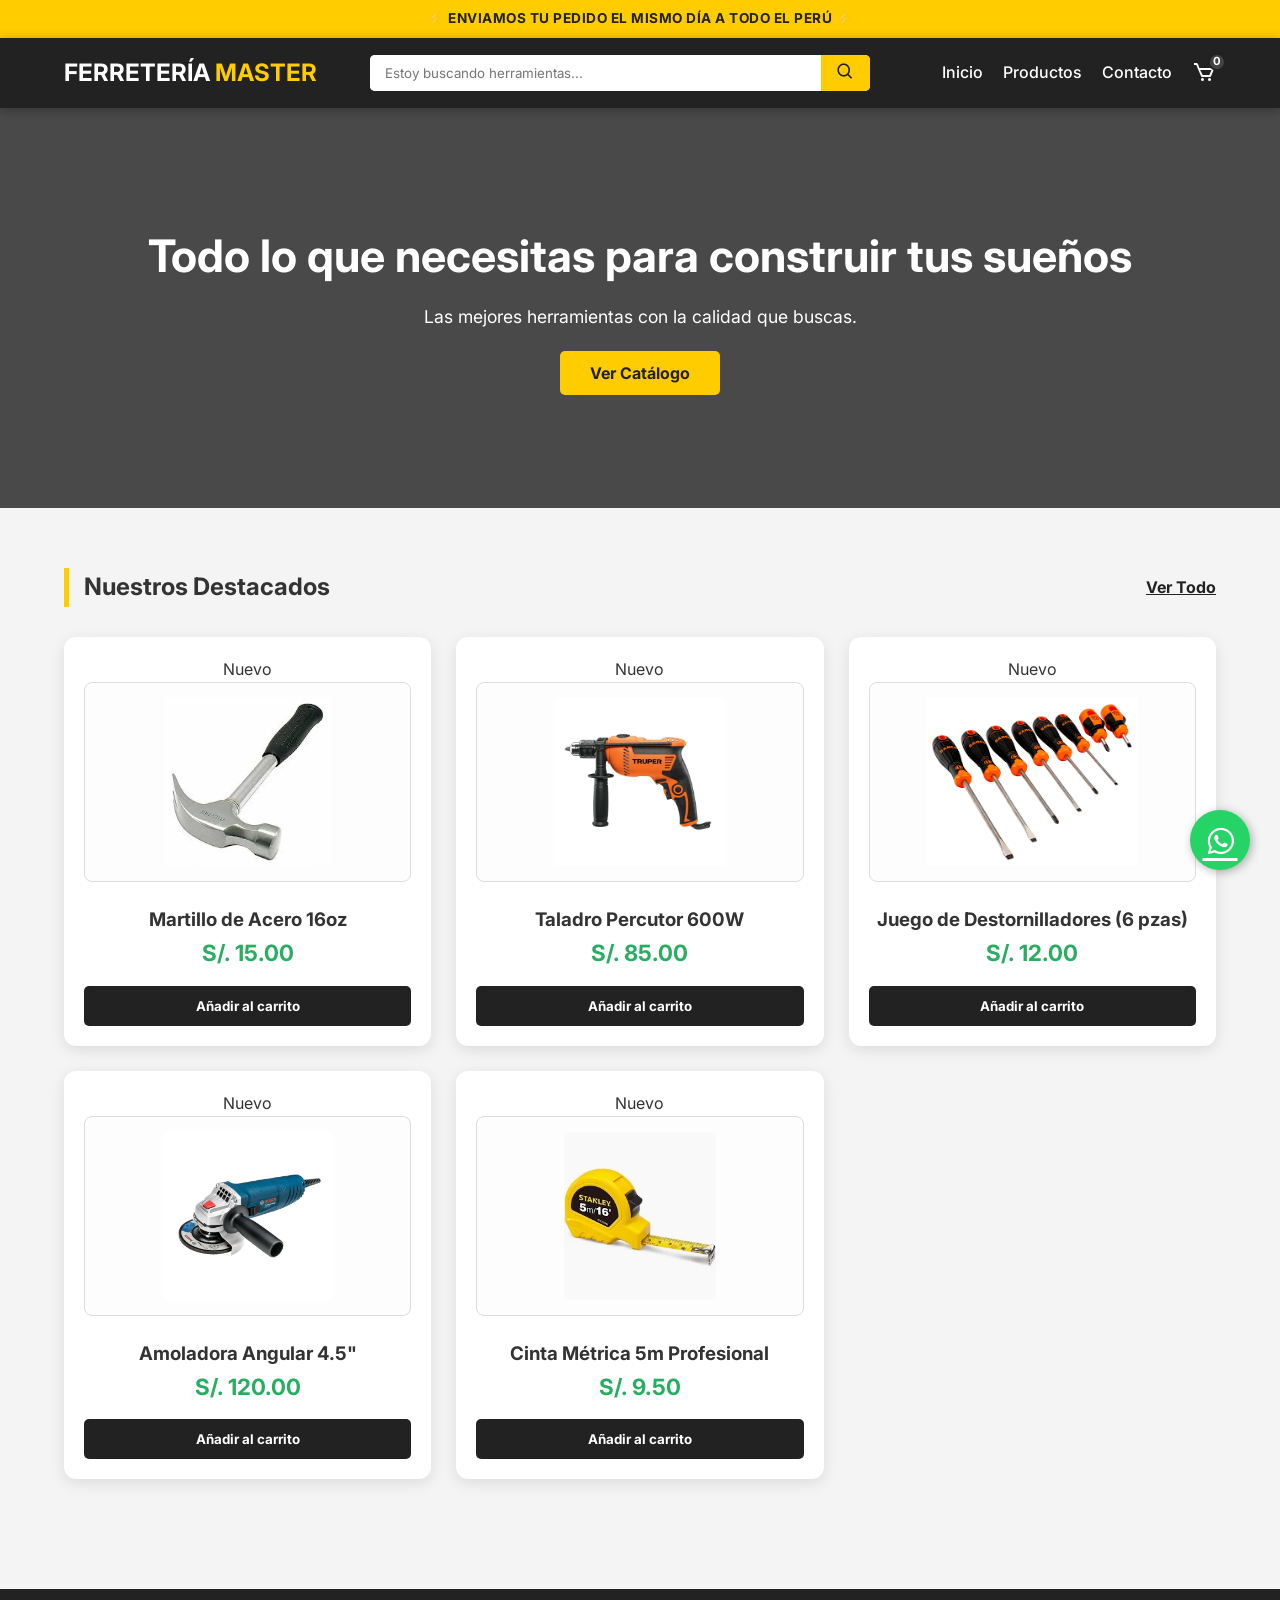
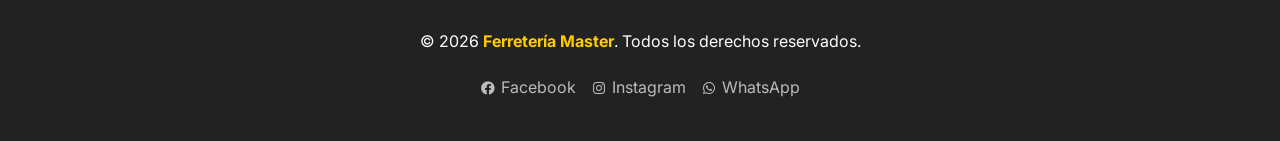
<file: index.html>
<!DOCTYPE html>
<html lang="es">
<head>
    <meta charset="UTF-8">
    <meta name="viewport" content="width=device-width, initial-scale=1.0">
    <title>Ferretería Master - Herramientas y Soluciones</title>
    <link href="https://fonts.googleapis.com/css2?family=Inter:wght@400;700&display=swap" rel="stylesheet">
    <link href='https://unpkg.com/boxicons@2.1.4/css/boxicons.min.css' rel='stylesheet'>
    <link rel="stylesheet" href="css/style.css">
</head>
<body>
    <div class="announcement-bar">
        <p>⚡ ENVIAMOS TU PEDIDO EL MISMO DÍA A TODO EL PERÚ ⚡</p>
    </div>

    <header>
        <nav>
            <div class="logo">Ferretería<span> Master</span></div>
            
            <div class="search-container">
                <input type="text" id="input-busqueda" placeholder="Estoy buscando herramientas...">
                <button id="btn-busqueda"><i class='bx bx-search'></i></button>
            </div>

            <ul>
                <li><a href="index.html">Inicio</a></li>
                <li><a href="#">Productos</a></li>
                <li><a href="#">Contacto</a></li>
                <li class="cart-menu">
                    <a href="carrito.html" class="cart-btn">
                        <i class='bx bx-cart'></i>
                        <span id="cart-count">0</span>
                    </a>
                </li>
            </ul>
        </nav>
    </header>

    <main>
        <section class="hero">
            <h1>Todo lo que necesitas para construir tus sueños</h1>
            <p>Las mejores herramientas con la calidad que buscas.</p>
            <button id="btn-explorar">Ver Catálogo</button>
        </section>

        <section class="productos">
            <div class="section-title">
                <h2>Nuestros Destacados</h2>
                <a href="#" id="ver-todo" class="view-all">Ver Todo</a>
            </div>
            <div class="grid-productos" id="lista-productos"></div>
        </section>
    </main>

    <a href="https://wa.me/981182158" class="whatsapp-float" target="_blank">
        <i class='bx bxl-whatsapp'></i>
    </a>

    <footer>
        <div class="footer-content">
            <p>&copy; 2026 <span>Ferretería Master</span>. Todos los derechos reservados.</p>
            <div class="socials">
                <a href="#"><i class='bx bxl-facebook-circle'></i> Facebook</a>
                <a href="#"><i class='bx bxl-instagram' ></i> Instagram</a>
                <a href="#"><i class='bx bxl-whatsapp' ></i> WhatsApp</a>
            </div>
        </div>
    </footer>

    <script src="js/script.js"></script>
</body>
</html>
</file>
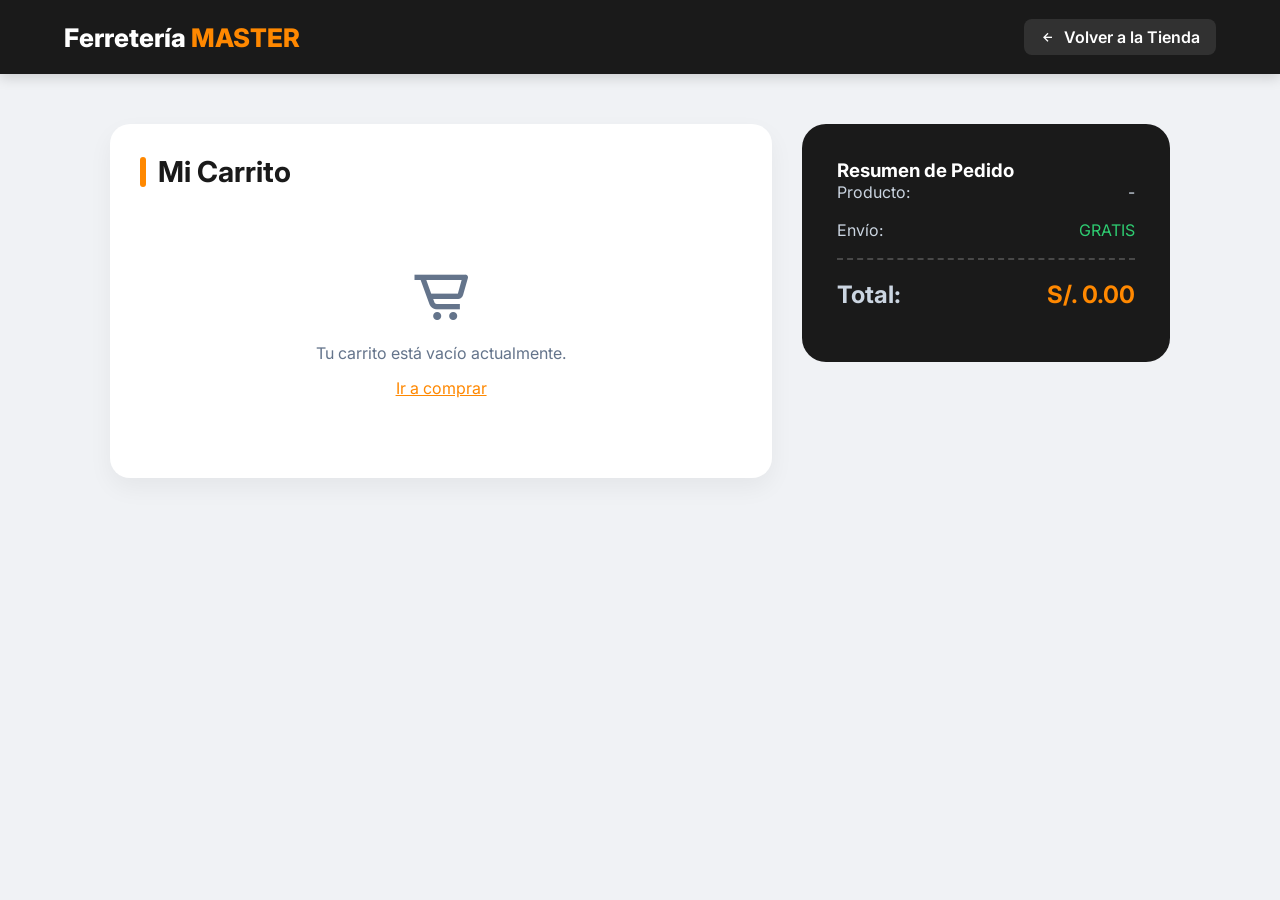
<file: carrito.html>
<!DOCTYPE html>
<html lang="es">
<head>
    <meta charset="UTF-8">
    <meta name="viewport" content="width=device-width, initial-scale=1.0">
    <title>Tu Carrito - Ferretería Master</title>
    <link href="https://fonts.googleapis.com/css2?family=Inter:wght@400;600;700&display=swap" rel="stylesheet">
    <link href='https://unpkg.com/boxicons@2.1.4/css/boxicons.min.css' rel='stylesheet'>
    
    <style>
        :root {
            --primary: #ff8800; --primary-dark: #e67a00; --dark: #1a1a1a;
            --success: #2ecc71; --bg: #f0f2f5; --white: #ffffff;
        }

        * { margin: 0; padding: 0; box-sizing: border-box; font-family: 'Inter', sans-serif; }
        body { background-color: var(--bg); color: var(--dark); min-height: 100vh; }

        header {
            background: var(--dark); color: var(--white); padding: 1.2rem 5%;
            position: sticky; top: 0; z-index: 1000; box-shadow: 0 4px 12px rgba(0,0,0,0.15);
        }

        nav { display: flex; justify-content: space-between; align-items: center; max-width: 1200px; margin: 0 auto; }
        .logo { font-size: 1.6rem; font-weight: 800; }
        .logo span { color: var(--primary); }

        nav a {
            color: var(--white); text-decoration: none; font-weight: 600;
            display: flex; align-items: center; gap: 8px; background: rgba(255,255,255,0.1);
            padding: 8px 16px; border-radius: 8px; transition: 0.3s;
        }
        nav a:hover { background: var(--primary); color: var(--dark); }

        .cart-container {
            max-width: 1100px; margin: 50px auto; padding: 0 20px;
            display: grid; grid-template-columns: 1.8fr 1fr; gap: 30px;
        }

        .cart-section { background: var(--white); padding: 30px; border-radius: 20px; box-shadow: 0 10px 25px rgba(0,0,0,0.05); }
        h2 { font-size: 1.8rem; margin-bottom: 25px; display: flex; align-items: center; gap: 12px; }
        h2::before { content: ''; width: 6px; height: 30px; background: var(--primary); border-radius: 10px; }

        .cart-item {
            display: flex; align-items: center; justify-content: space-between;
            padding: 20px; background: #f8fafc; border-radius: 15px;
            margin-bottom: 15px; border: 1px solid #e2e8f0;
        }

        .item-info { display: flex; align-items: center; gap: 20px; }
        .item-info img { width: 90px; height: 90px; object-fit: contain; background: var(--white); border-radius: 12px; padding: 10px; }

        .item-details h4 { font-size: 1.1rem; color: var(--dark); margin-bottom: 4px; }
        .item-details p { color: var(--success); font-weight: 700; font-size: 1.2rem; }

        .btn-remove {
            color: #ef4444; background: #fee2e2; border: none; width: 40px; height: 40px;
            border-radius: 10px; cursor: pointer; display: flex; align-items: center; justify-content: center; font-size: 1.3rem;
            transition: all 0.3s;
        }
        .btn-remove:hover { background: #ef4444; color: white; }

        .cart-summary {
            background: var(--dark); color: var(--white); padding: 35px;
            border-radius: 24px; height: fit-content; position: sticky; top: 100px;
        }

        .summary-row { display: flex; justify-content: space-between; margin-bottom: 18px; color: #cbd5e1; }
        .summary-total { border-top: 2px dashed rgba(255,255,255,0.2); padding-top: 20px; font-size: 1.5rem; font-weight: 700; }
        .summary-total span:last-child { color: var(--primary); }

        .btn-checkout {
            width: 100%; background: var(--primary); color: var(--dark); border: none;
            padding: 18px; border-radius: 12px; font-weight: 800; cursor: pointer; margin-top: 30px;
            display: flex; align-items: center; justify-content: center; gap: 10px; transition: 0.3s;
        }
        .btn-checkout:hover { background: var(--primary-dark); transform: translateY(-2px); }

        .empty-cart {
            text-align: center; padding: 50px; color: #64748b;
        }
        .empty-cart i { font-size: 4rem; margin-bottom: 15px; display: block; }

        .modal-overlay {
            position: fixed; top: 0; left: 0; width: 100%; height: 100%;
            background: rgba(0,0,0,0.85); display: none; justify-content: center; align-items: center; z-index: 2000;
        }
        .modal-content { background: var(--white); padding: 40px; border-radius: 24px; text-align: center; max-width: 400px; }
        .modal-overlay.active { display: flex; }
    </style>
</head>
<body>

    <header>
        <nav>
            <div class="logo">Ferretería<span> MASTER</span></div>
            <a href="index.html"><i class='bx bx-left-arrow-alt'></i> Volver a la Tienda</a>
        </nav>
    </header>

    <main class="cart-container">
        <section class="cart-section">
            <h2>Mi Carrito</h2>
            <div id="items-contenedor"></div>
        </section>

        <section class="cart-summary">
            <h3>Resumen de Pedido</h3>
            <div class="summary-row">
                <span>Producto:</span>
                <span id="resumen-nombre">-</span>
            </div>
            <div class="summary-row">
                <span>Envío:</span>
                <span style="color: var(--success);">GRATIS</span>
            </div>
            <div class="summary-row summary-total">
                <span>Total:</span>
                <span id="total-txt">S/. 0.00</span>
            </div>
            <button class="btn-checkout" id="btn-comprar">
                <i class='bx bxs-zap'></i> COMPRAR AHORA
            </button>
        </section>
    </main>

    <div class="modal-overlay" id="modal-success">
        <div class="modal-content">
            <i class='bx bxs-check-circle' style="font-size: 5rem; color: var(--success); margin-bottom: 15px;"></i>
            <h2 style="margin-bottom: 10px;">¡Compra Exitosa!</h2>
            <p style="color: #64748b; margin-bottom: 25px;">Gracias, tu pedido ha sido procesado correctamente.</p>
            <button class="btn-checkout" onclick="cerrarYRegresar()">ACEPTAR</button>
        </div>
    </div>

    <script>
        function mostrarCarrito() {
            const contenedor = document.getElementById('items-contenedor');
            const resumenNombre = document.getElementById('resumen-nombre');
            const totalTxt = document.getElementById('total-txt');
            const btnComprar = document.getElementById('btn-comprar');
            
            const data = localStorage.getItem('productoCarrito');
            console.log('Datos en carrito.html:', data);
            
            if (data && data !== 'null' && data !== 'undefined') {
                try {
                    const producto = JSON.parse(data);
                    
                    if (producto && producto.nombre) {
                        contenedor.innerHTML = `
                            <div class="cart-item">
                                <div class="item-info">
                                    <img src="${producto.img || 'https://via.placeholder.com/90'}" alt="${producto.nombre}" onerror="this.src='https://via.placeholder.com/90'">
                                    <div class="item-details">
                                        <h4>${producto.nombre}</h4>
                                        <p>${producto.precio || 'S/. 0.00'}</p>
                                    </div>
                                </div>
                                <button class="btn-remove" onclick="eliminarItem()">
                                    <i class='bx bx-trash'></i>
                                </button>
                            </div>
                        `;
                        
                        resumenNombre.innerText = producto.nombre;
                        totalTxt.innerText = producto.precio || 'S/. 0.00';
                        btnComprar.style.display = 'flex';
                        return;
                    }
                } catch (e) {
                    console.error('Error:', e);
                }
            }
            
            // Carrito vacío
            contenedor.innerHTML = `
                <div class="empty-cart">
                    <i class='bx bx-cart-alt'></i>
                    <p>Tu carrito está vacío actualmente.</p>
                    <a href="index.html" style="display: inline-block; margin-top: 15px; color: var(--primary);">Ir a comprar</a>
                </div>
            `;
            btnComprar.style.display = 'none';
        }
        
        function eliminarItem() {
            localStorage.removeItem('productoCarrito');
            mostrarCarrito();
        }
        
        function cerrarYRegresar() {
            localStorage.removeItem('productoCarrito');
            window.location.href = "index.html";
        }
        
        document.addEventListener('DOMContentLoaded', () => {
            mostrarCarrito();
            
            const btnComprar = document.getElementById('btn-comprar');
            if (btnComprar) {
                btnComprar.onclick = function() {
                    const data = localStorage.getItem('productoCarrito');
                    if (!data || data === 'null') return;
                    
                    this.innerHTML = "<i class='bx bx-loader-alt bx-spin'></i> PROCESANDO...";
                    this.disabled = true;
                    
                    setTimeout(() => {
                        document.getElementById('modal-success').classList.add('active');
                        this.disabled = false;
                    }, 1000);
                };
            }
        });
    </script>
</body>
</html>
</file>
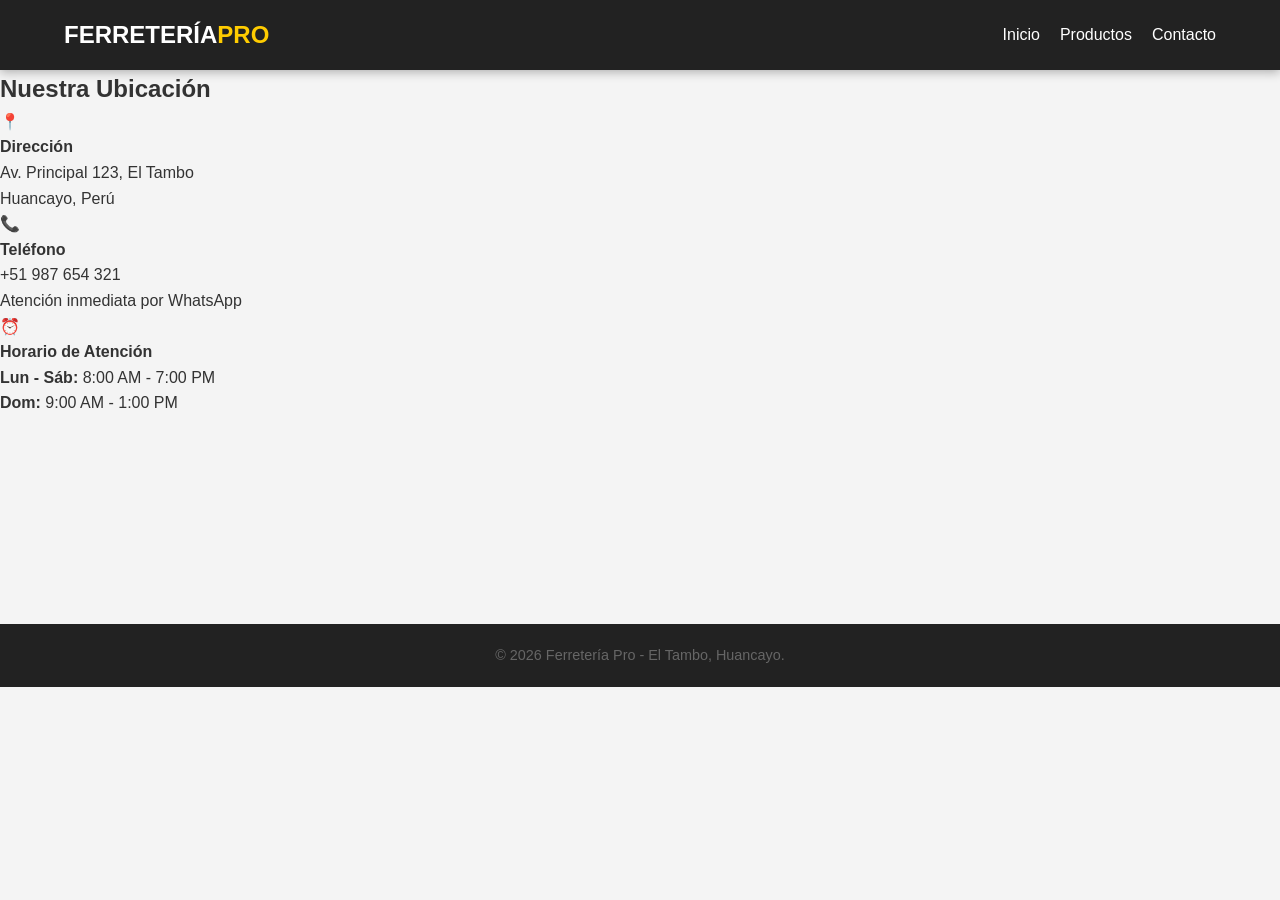
<file: contacto.html>
<!DOCTYPE html>
<html lang="es">
<head>
    <meta charset="UTF-8">
    <meta name="viewport" content="width=device-width, initial-scale=1.0">
    <title>Contacto - Ferretería Pro</title>
    <link rel="stylesheet" href="css/style.css">
</head>
<body>
    <header>
        <nav>
            <div class="logo">Ferretería<span>Pro</span></div>
            <ul>
                <li><a href="index.html">Inicio</a></li>
                <li><a href="productos.html">Productos</a></li>
                <li><a href="contacto.html" class="active">Contacto</a></li>
            </ul>
        </nav>
    </header>

    <main class="container">
        <section class="contacto-section">
            <h2 class="titulo-seccion">Nuestra Ubicación</h2>
            
            <div class="contacto-grid-profesional">
                <div class="info-container">
                    <div class="info-card">
                        <div class="info-icon">📍</div>
                        <div class="info-text">
                            <h4>Dirección</h4>
                            <p>Av. Principal 123, El Tambo</p>
                            <p>Huancayo, Perú</p>
                        </div>
                    </div>

                    <div class="info-card">
                        <div class="info-icon">📞</div>
                        <div class="info-text">
                            <h4>Teléfono</h4>
                            <p>+51 987 654 321</p>
                            <p>Atención inmediata por WhatsApp</p>
                        </div>
                    </div>

                    <div class="info-card">
                        <div class="info-icon">⏰</div>
                        <div class="info-text">
                            <h4>Horario de Atención</h4>
                            <p><strong>Lun - Sáb:</strong> 8:00 AM - 7:00 PM</p>
                            <p><strong>Dom:</strong> 9:00 AM - 1:00 PM</p>
                        </div>
                    </div>
                </div>

                <div class="mapa-container-profesional">
                    <iframe 
                        src="https://www.google.com/maps/embed?pb=!1m18!1m12!1m3!1d15603.242407636!2d-75.2281878!3d-12.056586!2m3!1f0!2f0!3f0!3m2!1i1024!2i768!4f13.1!3m3!1m2!1s0x910e9647248f219d%3A0xc3466f29630c799a!2sEl%20Tambo%2C%20Huancayo!5e0!3m2!1ses-419!2spe!4v1713990000000!5m2!1ses-419!2spe" 
                        width="100%" 
                        height="100%" 
                        style="border:0;" 
                        allowfullscreen="" 
                        loading="lazy" 
                        referrerpolicy="no-referrer-when-downgrade">
                    </iframe>
                </div>
            </div>
        </section>
    </main>

    <footer style="text-align: center; padding: 20px; color: #666; font-size: 0.9rem;">
        &copy; 2026 Ferretería Pro - El Tambo, Huancayo.
    </footer>

    <script src="js/script.js"></script>
</body>
</html>
</file>
<file: css/style.css>
/* Reset básico y Tipografía Moderna */
* {
    margin: 0;
    padding: 0;
    box-sizing: border-box;
    font-family: 'Inter', 'Segoe UI', Tahoma, Geneva, Verdana, sans-serif;
}

body {
    background-color: #f4f4f4;
    color: #333;
    line-height: 1.6;
}

/* --- 1. BARRA DE ANUNCIOS (NUEVO) --- */
.announcement-bar {
    background: #ffcc00;
    color: #222;
    text-align: center;
    padding: 8px 0;
    font-size: 0.85rem;
    font-weight: bold;
    letter-spacing: 0.5px;
}

/* Navegación Profesional */
header {
    background: #222;
    color: #fff;
    padding: 1rem 5%;
    position: sticky;
    top: 0;
    z-index: 1000;
    box-shadow: 0 2px 10px rgba(0,0,0,0.3);
}

nav {
    display: flex;
    justify-content: space-between;
    align-items: center;
    gap: 20px;
}

.logo {
    font-size: 1.5rem;
    font-weight: bold;
    text-transform: uppercase;
    white-space: nowrap;
}

.logo span {
    color: #ffcc00;
}

/* --- 2. BUSCADOR CENTRAL (NUEVO) --- */
.search-container {
    flex: 1;
    max-width: 500px;
    display: flex;
    background: white;
    border-radius: 5px;
    overflow: hidden;
}

.search-container input {
    width: 100%;
    padding: 10px 15px;
    border: none;
    outline: none;
    color: #333;
}

.search-container button {
    background: #ffcc00;
    border: none;
    padding: 0 15px;
    cursor: pointer;
    color: #222;
    font-size: 1.2rem;
    transition: background 0.3s;
}

.search-container button:hover {
    background: #e6b800;
}

/* Menú de navegación */
nav ul {
    display: flex;
    list-style: none;
    align-items: center;
}

nav ul li {
    margin-left: 20px;
}

nav ul li a {
    color: white;
    text-decoration: none;
    font-weight: 500;
    transition: color 0.3s;
    position: relative;
}

nav ul li a:hover {
    color: #ffcc00;
}

/* --- 3. BOTÓN DE CARRITO EN MENÚ (NUEVO) --- */
.cart-menu {
    position: relative;
}

.cart-btn {
    font-size: 1.5rem;
    display: flex;
    align-items: center;
}

#cart-count {
    position: absolute;
    top: -8px;
    right: -10px;
    background: #ffcc00;
    color: #222;
    font-size: 0.7rem;
    font-weight: bold;
    width: 18px;
    height: 18px;
    border-radius: 50%;
    display: flex;
    align-items: center;
    justify-content: center;
    border: 2px solid #222;
}

/* Sección Hero */
.hero {
    background: linear-gradient(rgba(0,0,0,0.7), rgba(0,0,0,0.7)), 
                url('https://images.unsplash.com/photo-1581244277943-fe4a9c777189?q=80&w=1200');
    background-size: cover;
    background-position: center;
    background-attachment: fixed;
    height: 400px;
    display: flex;
    flex-direction: column;
    justify-content: center;
    align-items: center;
    color: white;
    text-align: center;
}

.hero h1 { font-size: 2.8rem; margin-bottom: 10px; }
.hero p { font-size: 1.1rem; margin-bottom: 20px; }

.hero button {
    background-color: #ffcc00;
    color: #222;
    border: none;
    padding: 12px 30px;
    font-size: 1rem;
    font-weight: bold;
    cursor: pointer;
    border-radius: 5px;
    transition: all 0.3s ease;
}

.hero button:hover {
    background-color: #e6b800;
    transform: translateY(-3px);
}

/* Sección de Productos */
.productos { padding: 60px 5%; }

.section-title {
    display: flex;
    justify-content: space-between;
    align-items: center;
    margin-bottom: 30px;
    border-left: 5px solid #ffcc00;
    padding-left: 15px;
}

.view-all {
    color: #222;
    text-decoration: underline;
    font-weight: bold;
}

.grid-productos {
    display: grid;
    grid-template-columns: repeat(auto-fit, minmax(280px, 1fr));
    gap: 25px;
}

/* Tarjetas de productos */
.card {
    background: white; 
    padding: 20px;
    border-radius: 12px;
    text-align: center;
    box-shadow: 0 4px 15px rgba(0,0,0,0.1);
    transition: all 0.3s ease;
}

.card:hover {
    transform: translateY(-10px);
    box-shadow: 0 10px 25px rgba(0,0,0,0.15);
}

.card img {
    width: 100%;
    height: 200px; 
    object-fit: contain; 
    margin-bottom: 15px;
    background: #fdfdfd;
    border: 1px solid #ddd;
    border-radius: 8px;
    padding: 15px;
    transition: transform 0.4s ease;
}

.card:hover img { transform: scale(1.08); }

.card p { color: #27ae60; font-weight: bold; font-size: 1.4rem; margin-bottom: 15px; }

.card button {
    width: 100%;
    background: #222;
    color: white;
    border: none;
    padding: 12px;
    border-radius: 5px;
    cursor: pointer;
    font-weight: bold;
    transition: all 0.3s cubic-bezier(0.175, 0.885, 0.32, 1.275); 
}

.card button:hover {
    background: #ffcc00;
    color: #222;
    transform: translateY(-5px); 
    box-shadow: 0 10px 20px rgba(0, 0, 0, 0.2); 
}

/* --- 4. WHATSAPP FLOTANTE (NUEVO) --- */
.whatsapp-float {
    position: fixed;
    bottom: 30px;
    right: 30px;
    background: #25d366;
    color: white;
    width: 60px;
    height: 60px;
    border-radius: 50%;
    display: flex;
    align-items: center;
    justify-content: center;
    font-size: 35px;
    box-shadow: 2px 2px 10px rgba(0,0,0,0.3);
    z-index: 2000;
    transition: transform 0.3s;
}

.whatsapp-float:hover { transform: scale(1.1); }

/* Footer */
footer {
    background: #222;
    color: white;
    padding: 40px 5%;
    text-align: center;
    margin-top: 50px;
}

.footer-content span { color: #ffcc00; font-weight: bold; }

.socials { margin-top: 20px; display: flex; justify-content: center; gap: 15px; }

.socials a {
    color: #bbb;
    text-decoration: none;
    transition: color 0.3s;
    display: flex;
    align-items: center;
    gap: 5px;
}

.socials a:hover { color: #ffcc00; }
</file>
